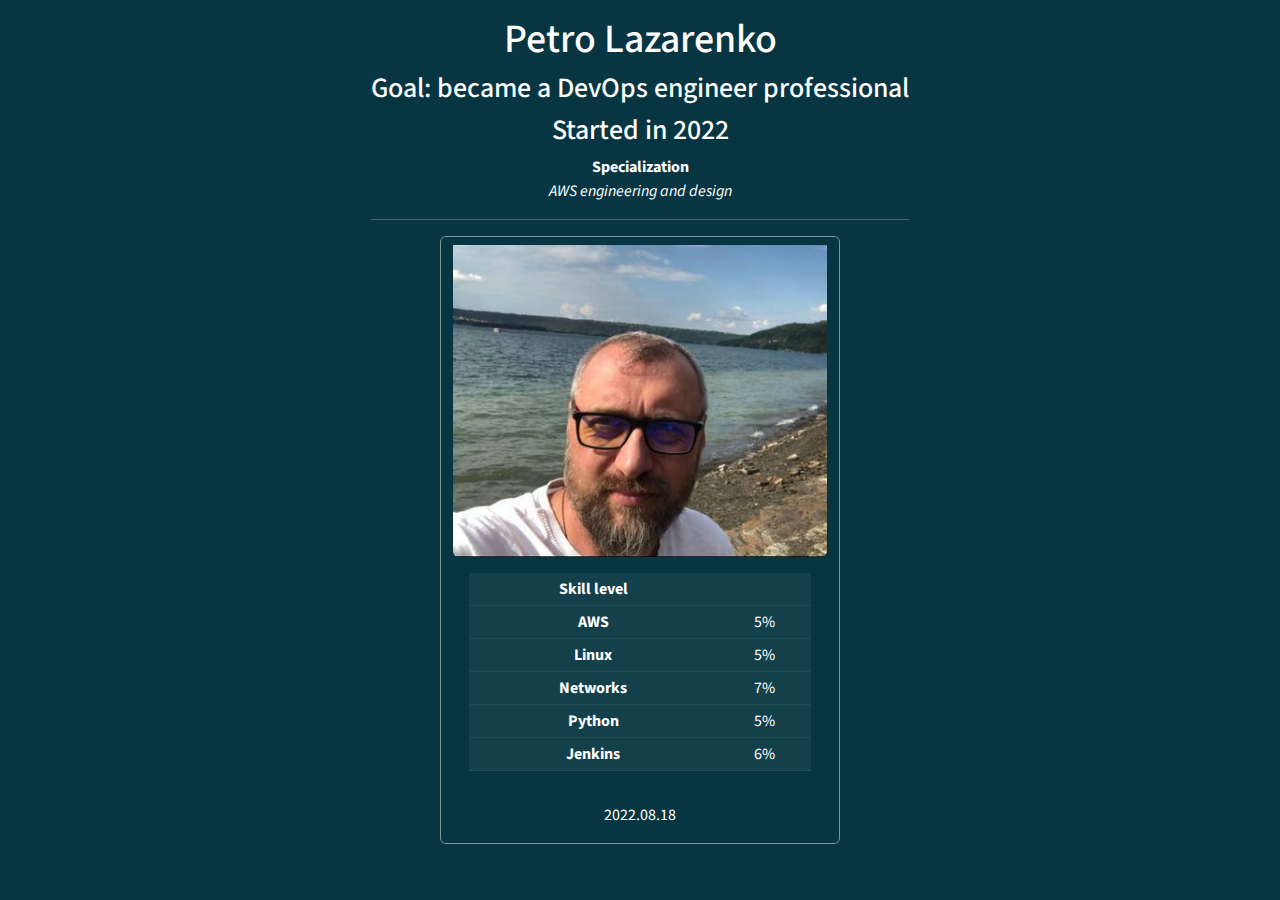
<file: learn_html/visit_card/index.html>
<!DOCTYPE html>
<html lang="en">
<head>
  <title>Petro Lazarenko</title>
  <meta charset="utf-8">
  <meta name="description" content="research and development site">
  <link rel="shortcut icon" href="https://atom.io/favicon.ico">
  <link rel="stylesheet" href="css/bootstrap.min.css">
  <!-- https://bootswatch.com/solar/ -->
</head>

<body class="d-flex h-100 text-center text-white bg-dark">
  <div class="cover-container d-flex w-100 h-100 p-3 justify-content-center">
    <header class="mb-auto">
    <!--     <div>
          <h3 class="float-md-start mb-0">Petro Lazarenko</h3>
        </div> -->
    </header>
    <div class="px-3 align-items-center justify-content-center">
      <h1>Petro Lazarenko</h1>
      <H3>Goal: became a DevOps engineer professional</H3>
      <h3>Started in 2022</h3>
      <p><b>Specialization</b> <br> <em>AWS engineering and design</em></p>
      <hr>
      <div class="row justify-content-center">
        <div class="card bg-dark text-white border-secondary" style="width:400px">
          <img class="card-img-top pt-2 rounded d-block" src="images/petro_lazarenko_400.jpg" alt="Card image">
          <div class="card-body">
            <table class="table table-sm table-dark">
              <thead>
                <tr>
                  <th scope="col">Skill level</th>
                  <th scope="col"></th>
                </tr>
              </thead>
              <tbody>
                <tr>
                  <th>AWS</th>
                  <td>5%</td>
                </tr>
                <tr>
                  <th>Linux</th>
                  <td>5%</td>
                </tr>
                <tr>
                  <th>Networks</th>
                  <td>7%</td>
                </tr>
                <tr>
                  <th>Python</th>
                  <td>5%</td>
                </tr>
                <tr>
                  <th>Jenkins</th>
                  <td>6%</td>
                </tr>
              </tbody>
            </table>
          </div>
          <p>2022.08.18</p>
        </div>
      </div>
    </div>
  </div>
</body>

</html>
</file>
